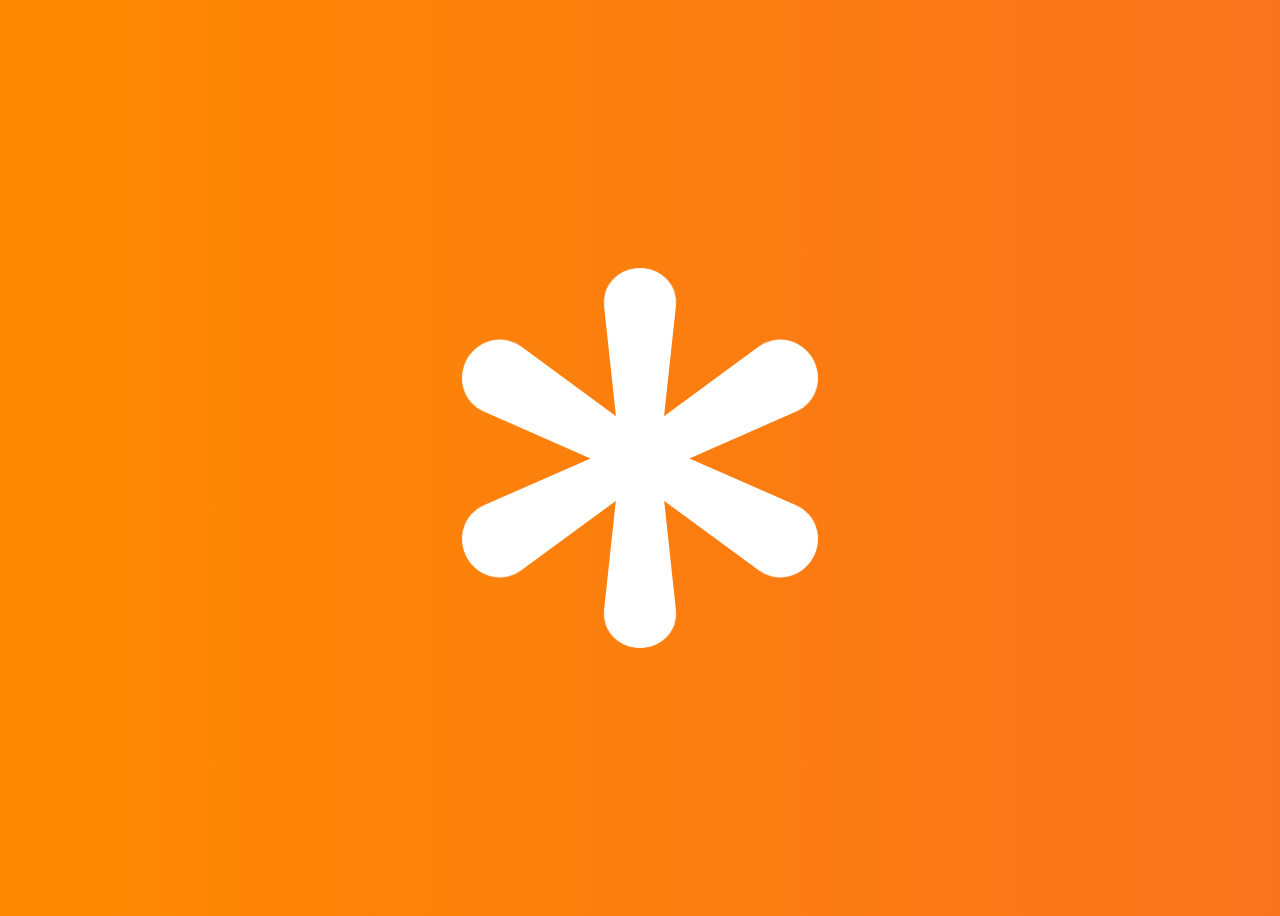
<file: animated-logo/index.html>
<!DOCTYPE html>
<html lang="en">
<head>
    <meta charset="UTF-8">
    <meta name="viewport" content="width=device-width, initial-scale=1.0">
    <title>Logo animado</title>
    <link rel="stylesheet" href="./styles.css">
</head>
<body>
    <a class="css-tricks" href="https://twitter.com/bourhaouta" target="_blank">
        <div></div>
        <div></div>
        <div></div>
        <div></div>
        <div></div>
        <div></div>
      </a>
</body>
</html>
</file>
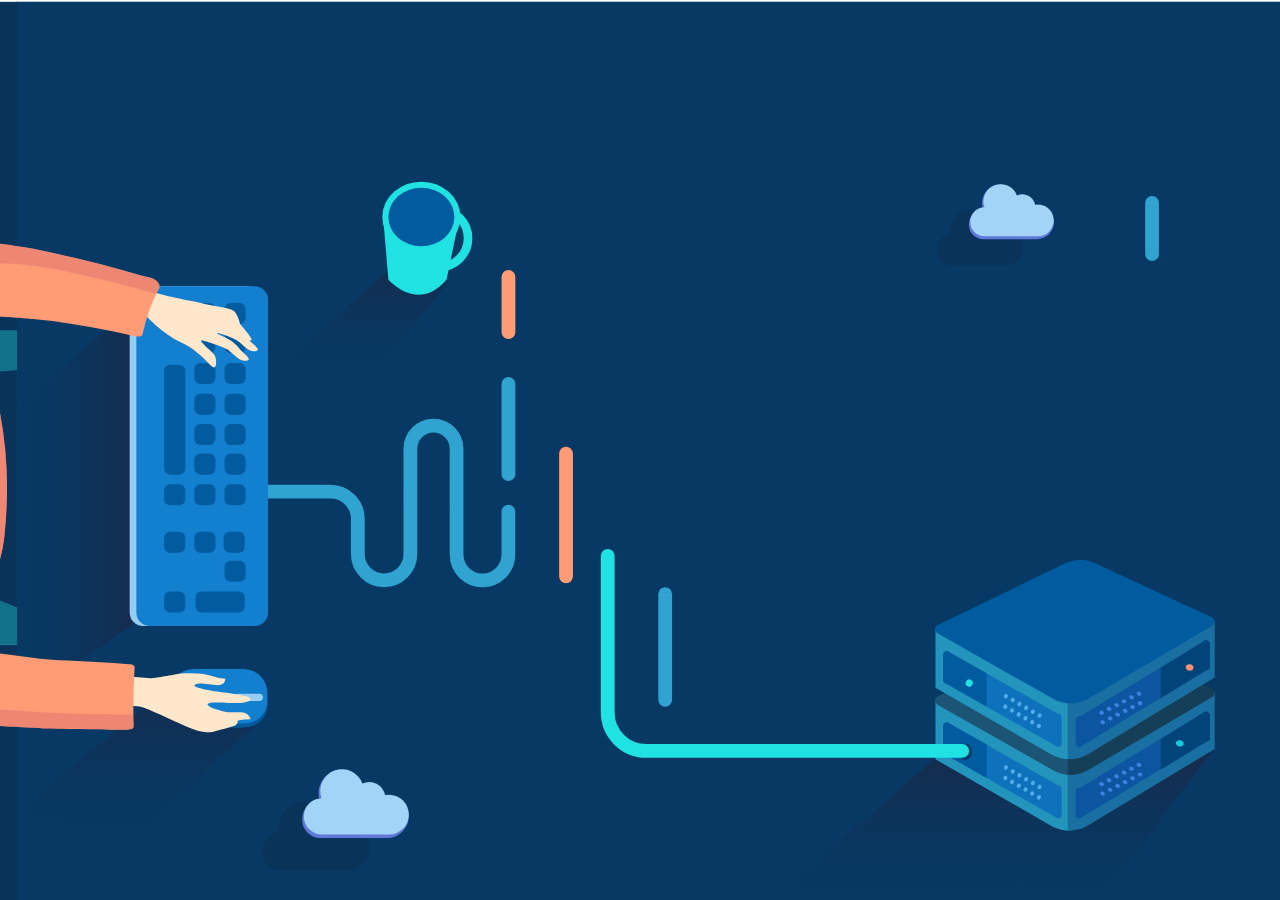
<file: animated-svg-background/index.html>
<!DOCTYPE html>
<html lang="en">
<head>
    <meta charset="UTF-8">
    <meta name="viewport" content="width=device-width, initial-scale=1.0">
    <title>Título</title>
    <link rel="stylesheet" href="./styles.css">
</head>
<body>
    <div class="container">
        
    </div>
</body>
</html>
</file>
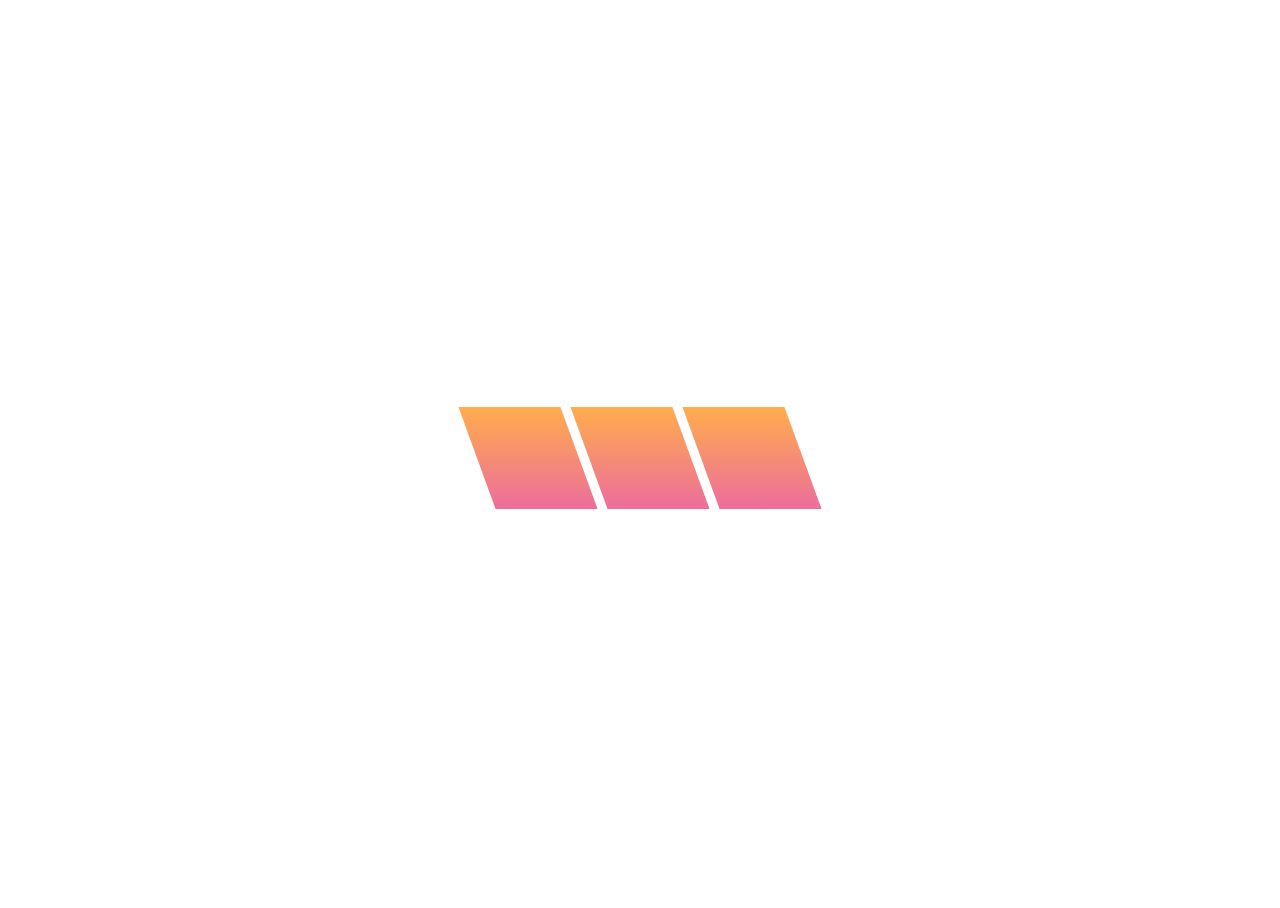
<file: animation-keyframe-skew/index.html>
<!DOCTYPE html>
<html lang="en">
<head>
    <meta charset="UTF-8">
    <meta name="viewport" content="width=device-width, initial-scale=1.0">
    <title>Título</title>
    <link rel="stylesheet" href="./styles.css">
</head>
<body>
    <div class="element">
    </div>
    <div class="element">
    </div>
    <div class="element">
    </div>
</body>
</html>
</file>
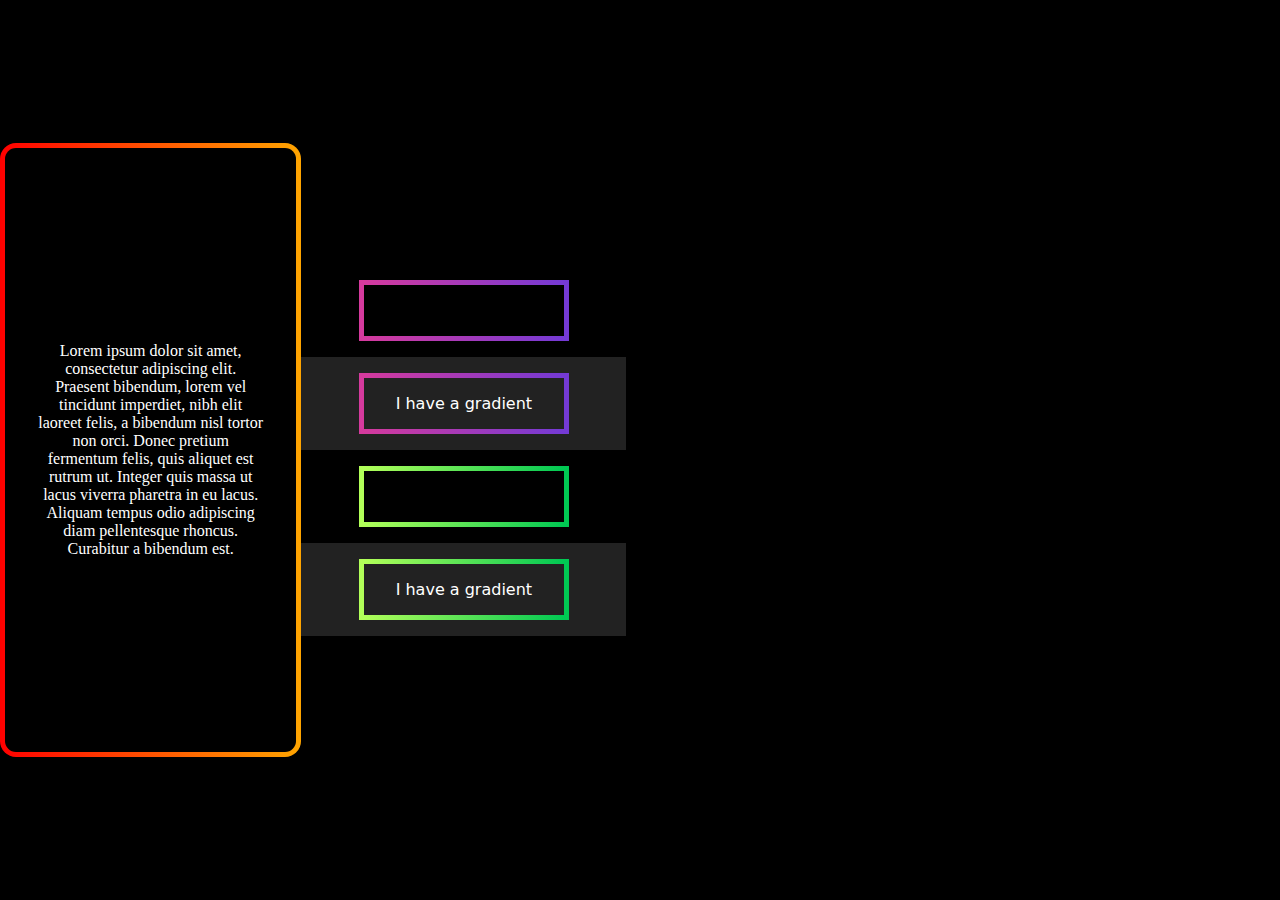
<file: border-gradient/index.html>
<!DOCTYPE html>
<html lang="en">
<head>
    <meta charset="UTF-8">
    <meta name="viewport" content="width=device-width, initial-scale=1.0">
    <title>Border Gradient</title>
    <link rel="stylesheet" href="./styles.css">
</head>
<body>
    <div class="gradient-box">
        <p>Lorem ipsum dolor sit amet, consectetur adipiscing elit. Praesent bibendum, lorem vel tincidunt imperdiet, nibh elit laoreet felis, a bibendum nisl tortor non orci. Donec pretium fermentum felis, quis aliquet est rutrum ut. Integer quis massa ut lacus viverra pharetra in eu lacus. Aliquam tempus odio adipiscing diam pellentesque rhoncus. Curabitur a bibendum est. </p>
    </div>

    <div>
  
        <div class="on-light">
          <button class="border-gradient border-gradient-purple">
            I have a gradient
          </button>
        </div>
        
        <div class="on-dark">
          <button class="border-gradient border-gradient-purple">
            I have a gradient
          </button>
        </div>
        
        <div class="on-light">
          <button class="border-gradient border-gradient-green">
            I have a gradient
          </button>
        </div>
        
        <div class="on-dark">
          <button class="border-gradient border-gradient-green">
            I have a gradient
          </button>
        </div>
        
      </div>
</body>
</html>
</file>
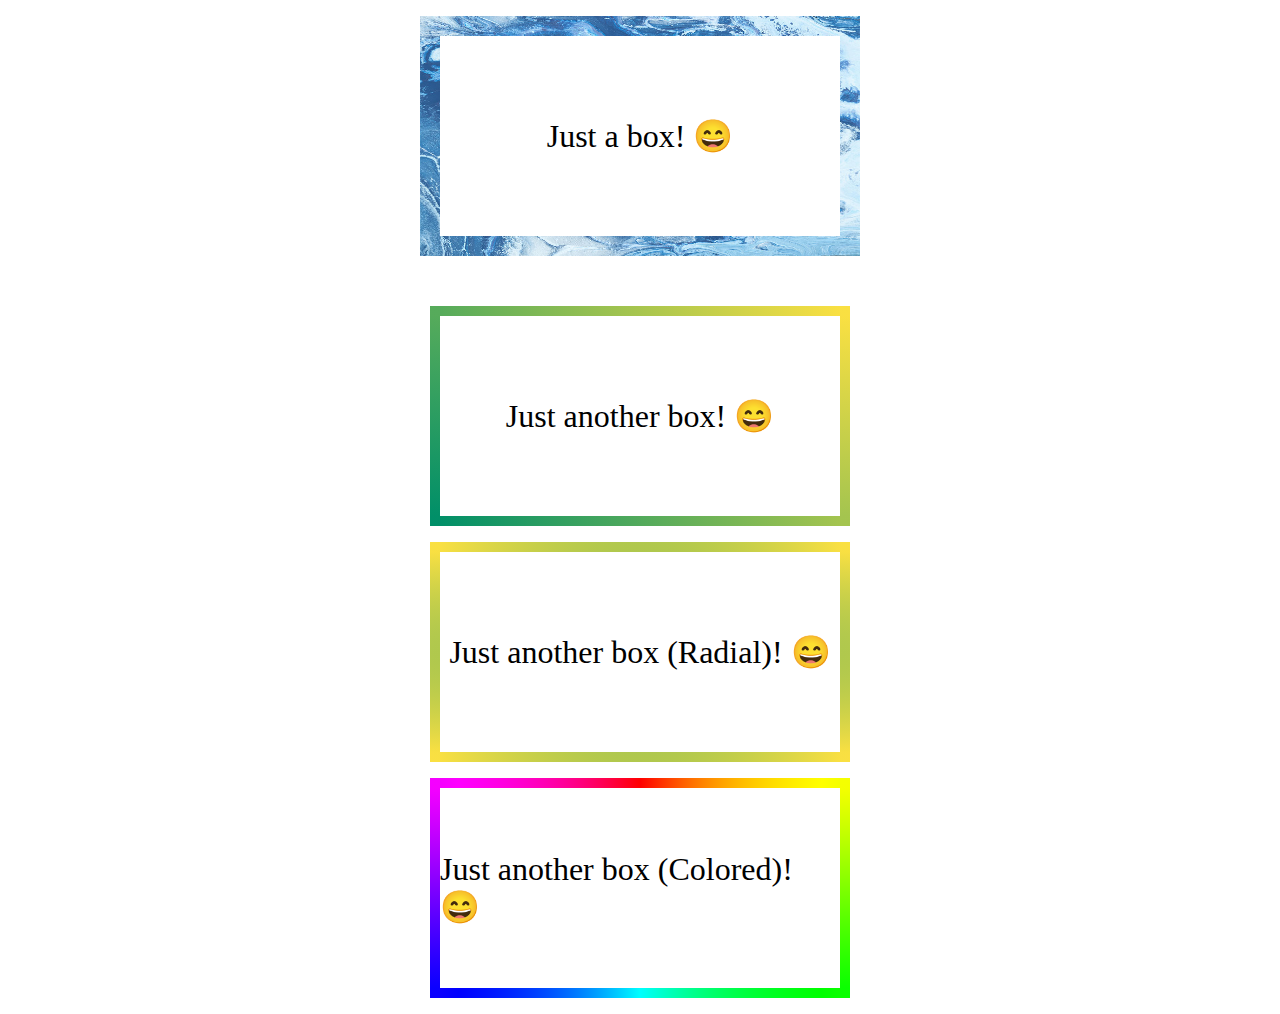
<file: border-image/index.html>
<!DOCTYPE html>
<html lang="en">
<head>
    <meta charset="UTF-8">
    <meta name="viewport" content="width=device-width, initial-scale=1.0">
    <title>Border Image</title>
    <link rel="stylesheet" href="./styles.css">
</head>
<body>
    <div class="box box-1">Just a box! 😄</div><br>
    <div class="box box-2">Just another box! 😄</div>
    <div class="box box-3">Just another box (Radial)! 😄</div>
    <div class="box box-4">Just another box (Colored)! 😄</div>
</body>
</html>
</file>
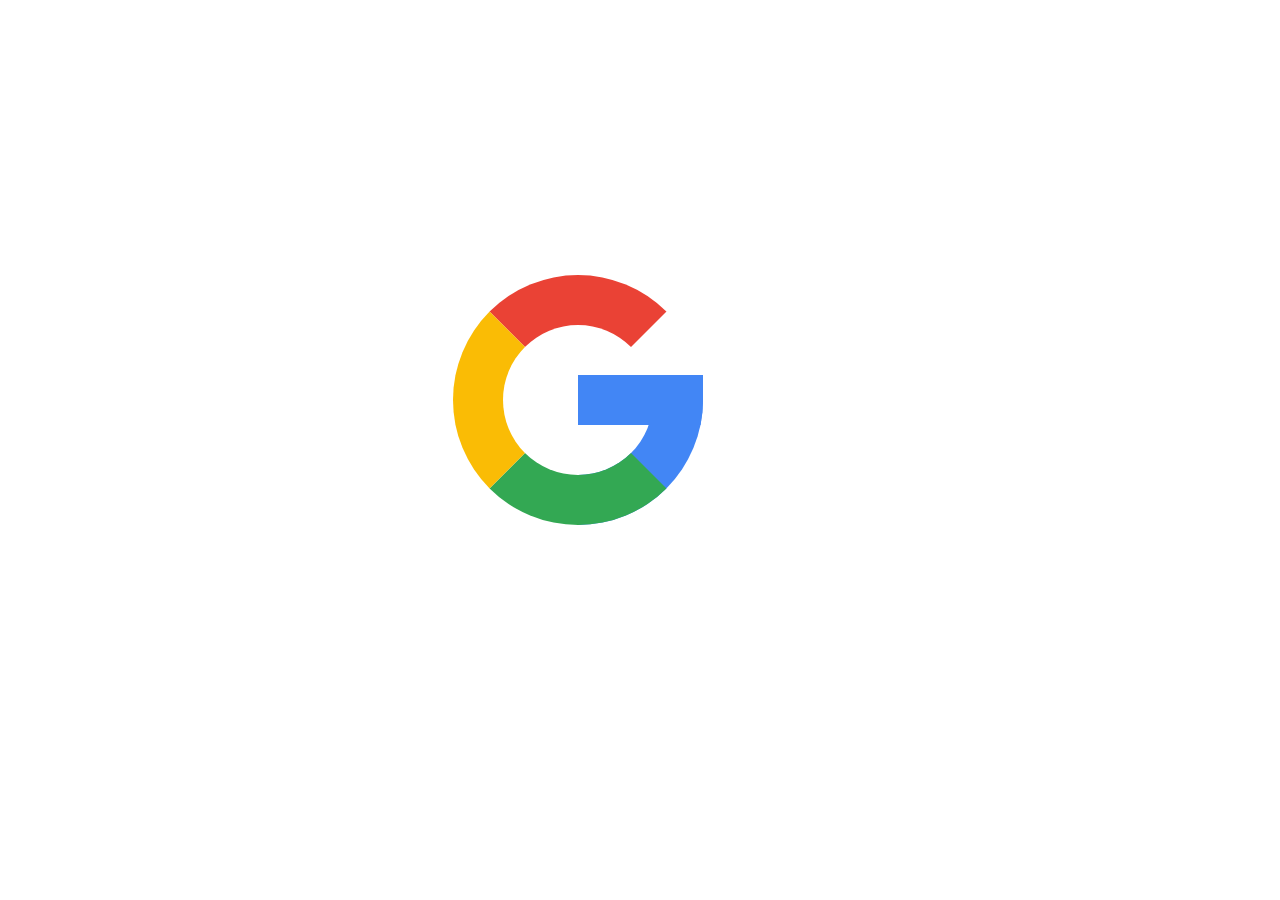
<file: google-logo/index.html>
<!DOCTYPE html>
<html lang="en">
<head>
    <meta charset="UTF-8">
    <meta name="viewport" content="width=device-width, initial-scale=1.0">
    <title>Logo do Google</title>
    <link rel="stylesheet" href="./styles.css">
</head>
<body>
    <div class="google"></div>
</body>
</html>
</file>
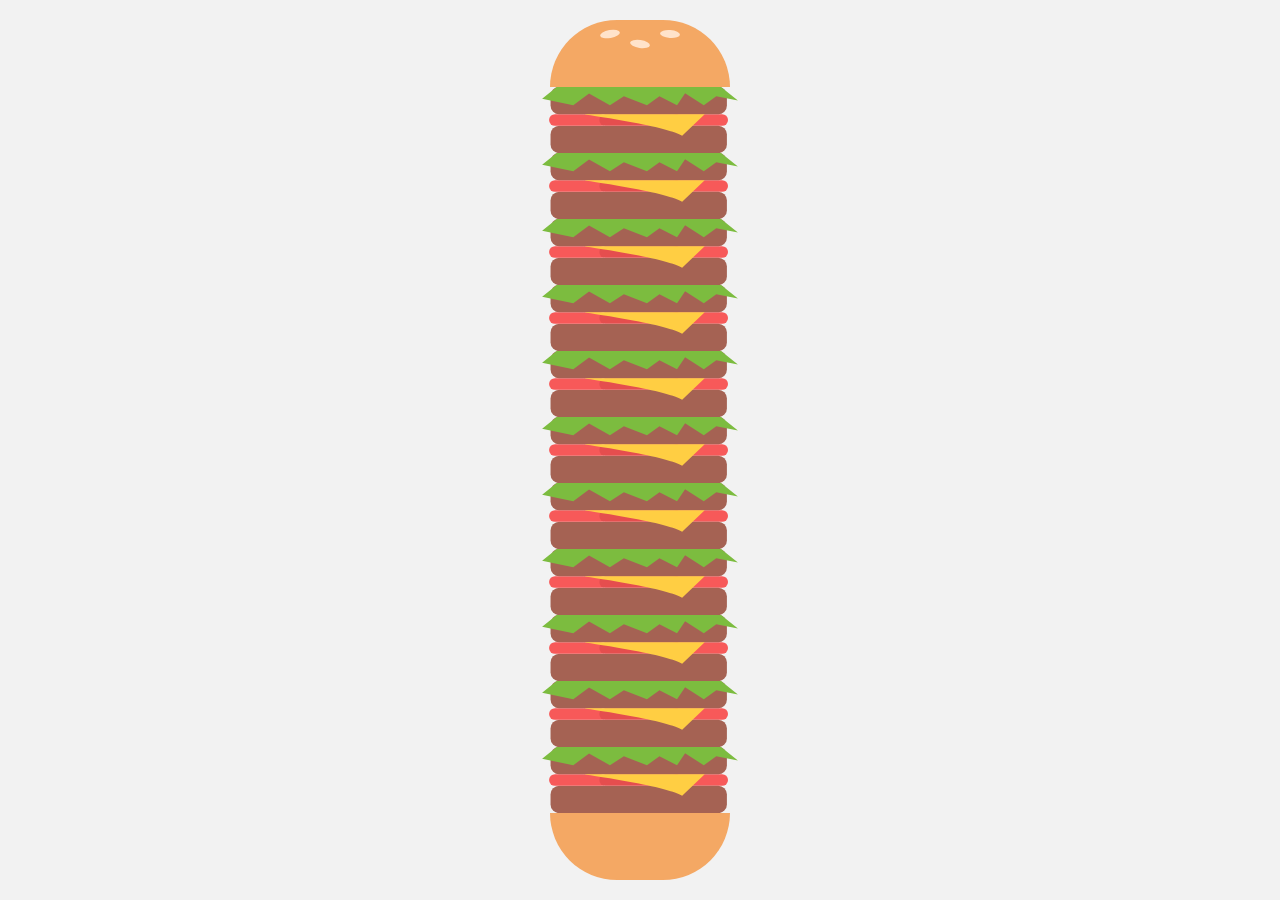
<file: infinite-burger/index.html>
<!DOCTYPE html>
<html lang="en">
<head>
    <meta charset="UTF-8">
    <meta name="viewport" content="width=device-width, initial-scale=1.0">
    <title>Infinite Burger</title>
    <link rel="stylesheet" href="./styles.css">
</head>
<body>
    <div class="burger">
        <div class="bun top">
            <div class="sesame-seed one"></div>
            <div class="sesame-seed two"></div>
            <div class="sesame-seed three"></div>
        </div>
        <div class="cosmic-fill">
        </div>
        <div class="bun bottom"></div>
    </div>
</body>
</html>
</file>
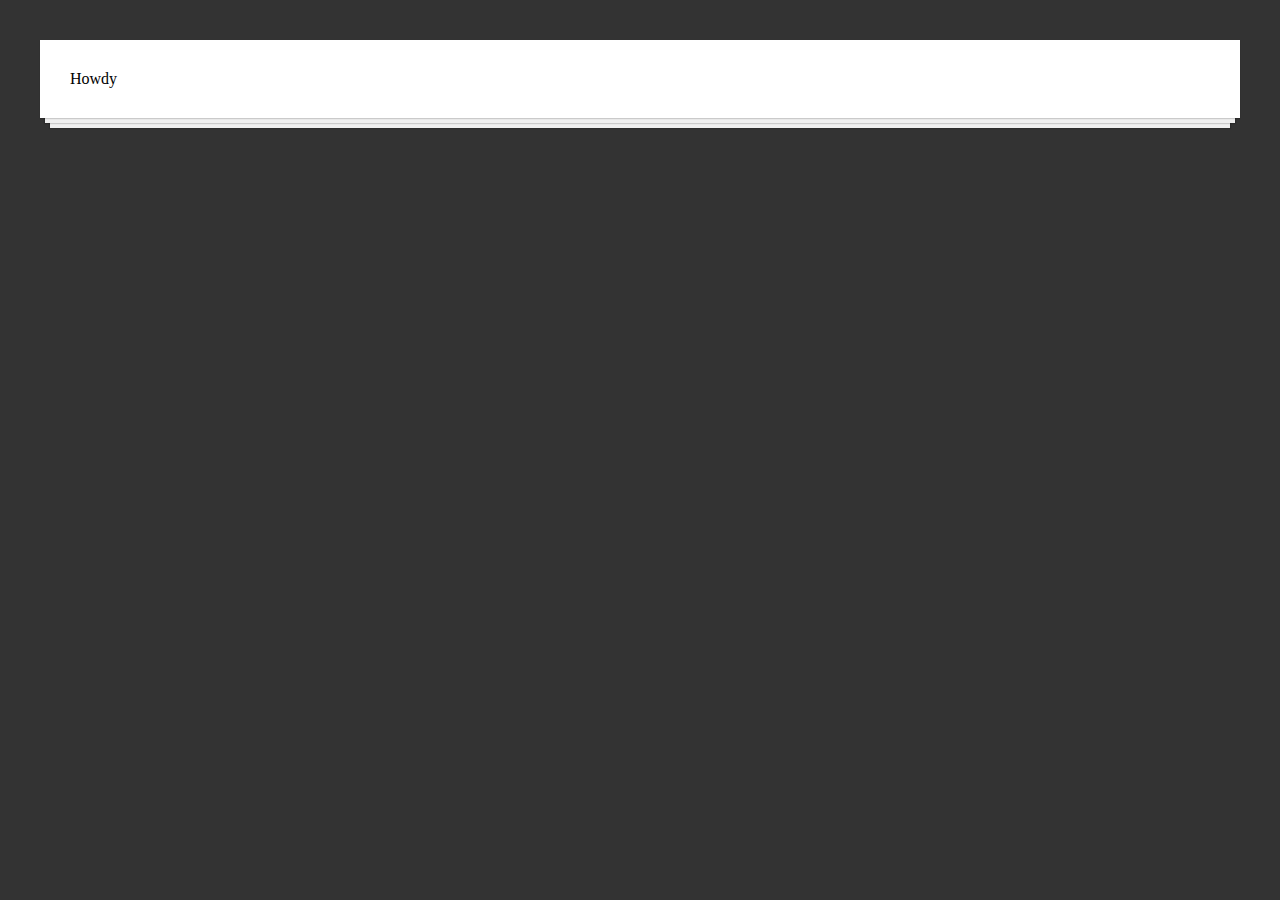
<file: multiple-shadows/index.html>
<!DOCTYPE html>
<html lang="en">
<head>
    <meta charset="UTF-8">
    <meta name="viewport" content="width=device-width, initial-scale=1.0">
    <title>Título</title>
    <link rel="stylesheet" href="./styles.css">
</head>
<body>
    <div class="paper">
        Howdy
    </div>
</body>
</html>
</file>
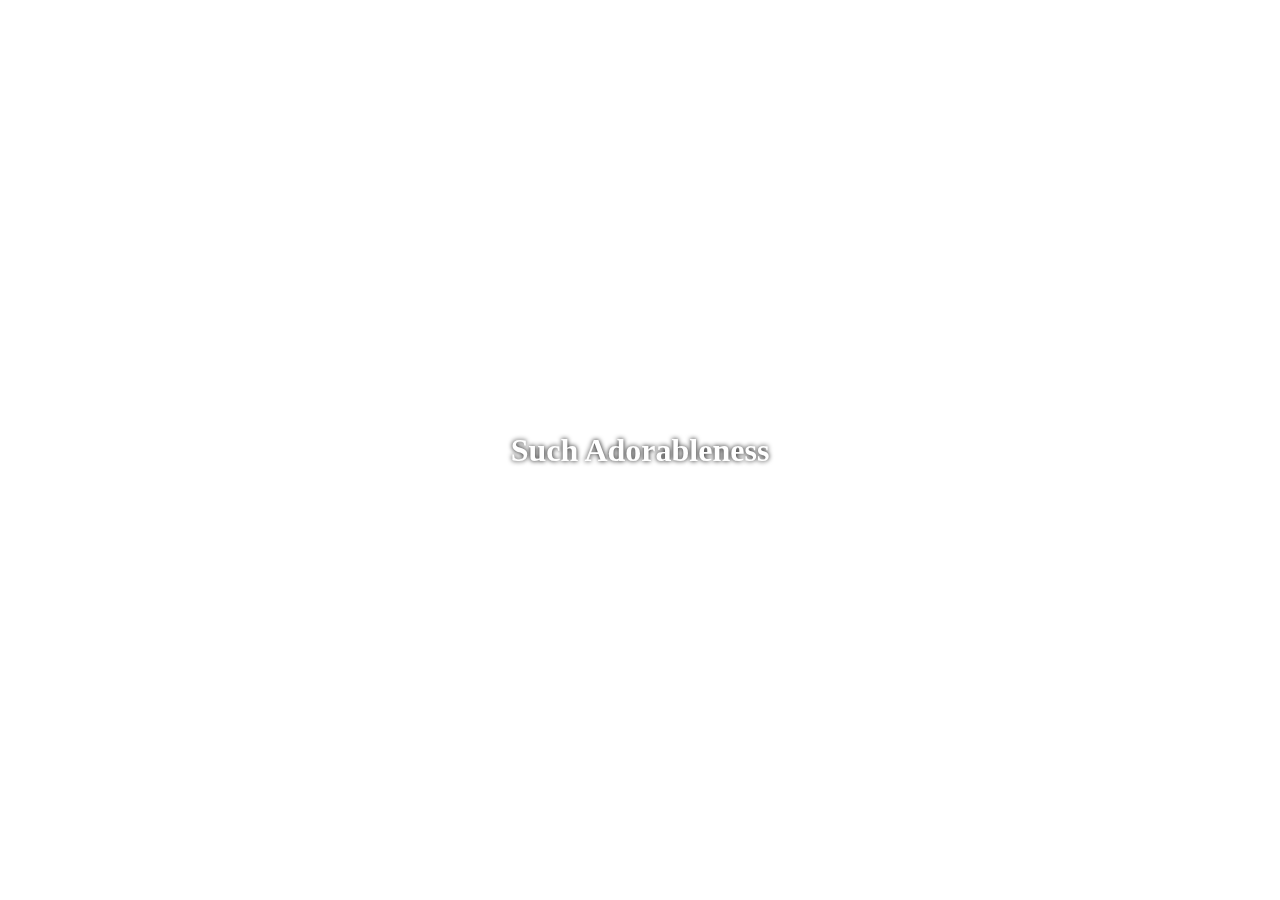
<file: parallax-effect-3/index.html>
<!DOCTYPE html>
<html lang="en">
<head>
    <meta charset="UTF-8">
    <meta name="viewport" content="width=device-width, initial-scale=1.0">
    <title>Título</title>
    <link rel="stylesheet" href="./styles.css">
</head>
<body>
    <main class="wrapper">
        <section class="section parallax bg1">
            <h1>Such Adorableness</hi>
        </section>
        <section class="section static">
            <h1>Boring</h1>
        </section>
        <section class="section parallax bg2">
            <h1>SO FWUFFY AWWW</hi>
        </section>
    </main>

</body>
</html>
</file>
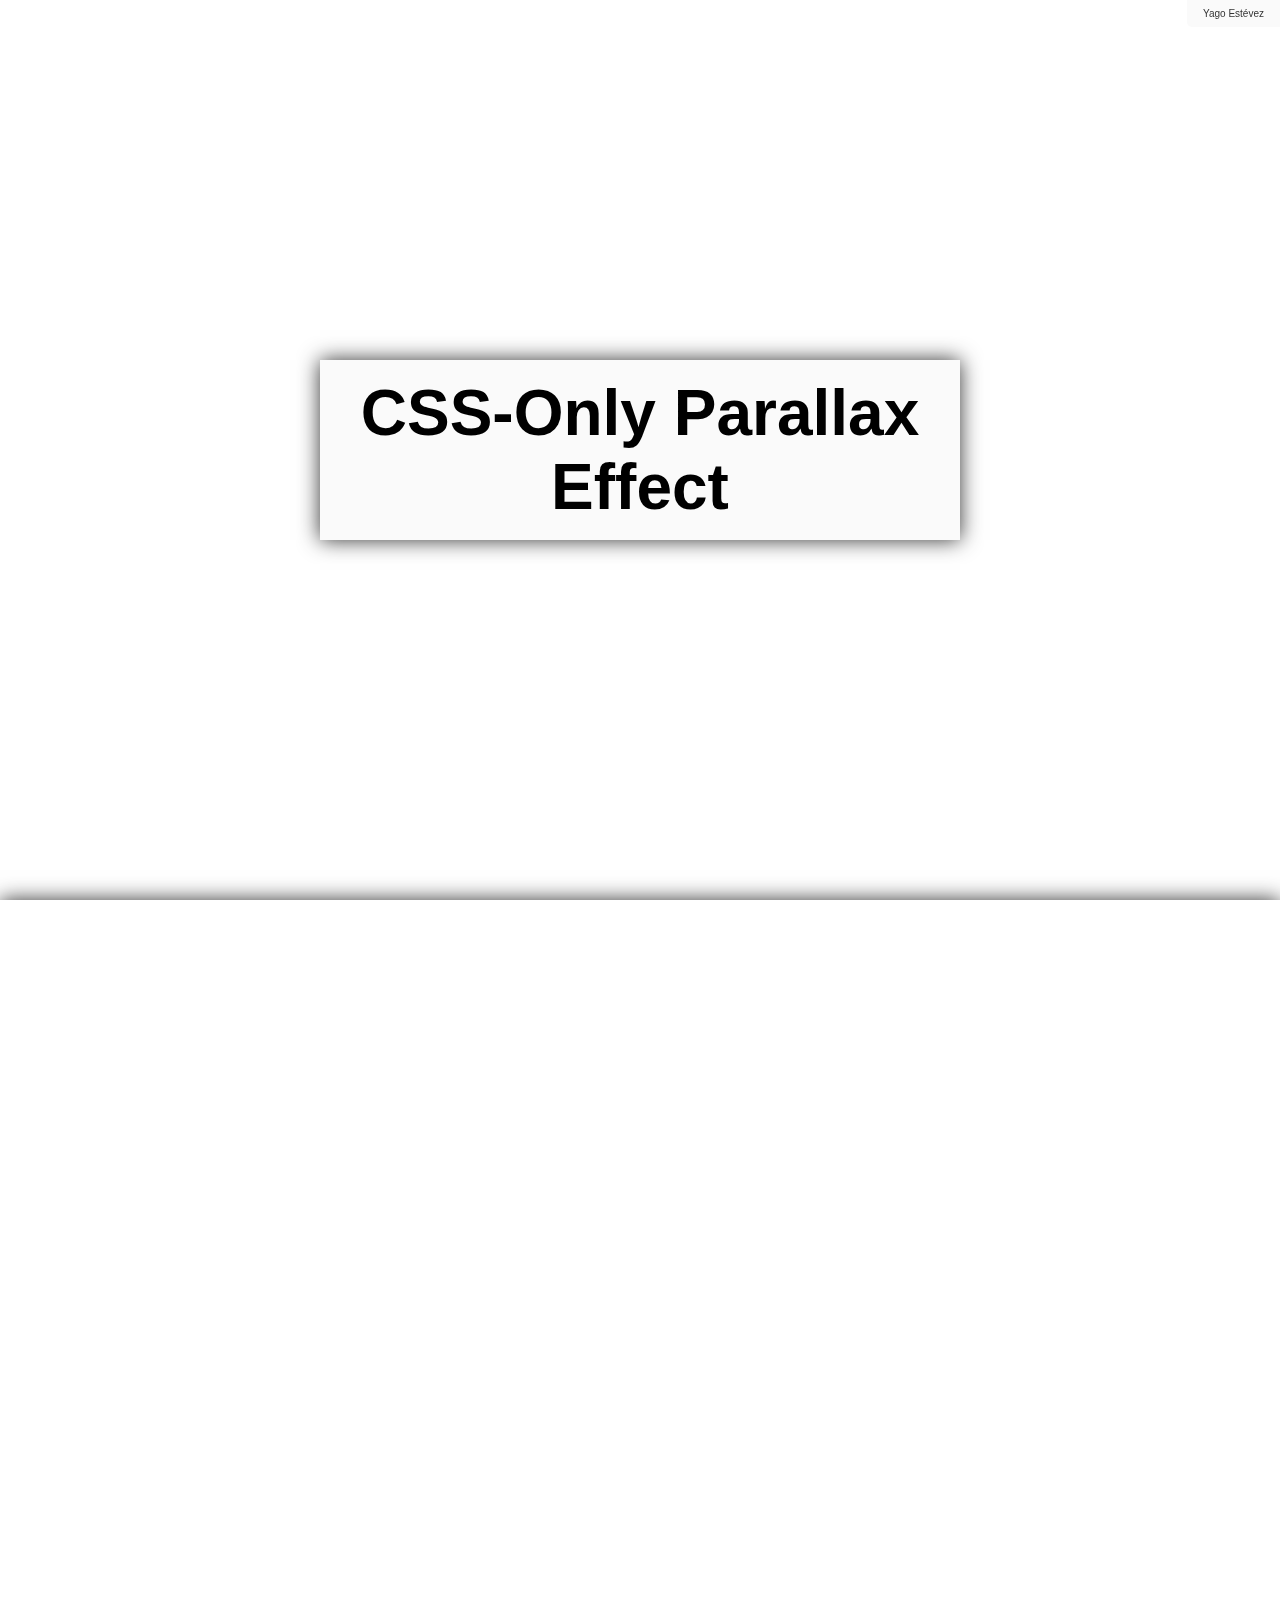
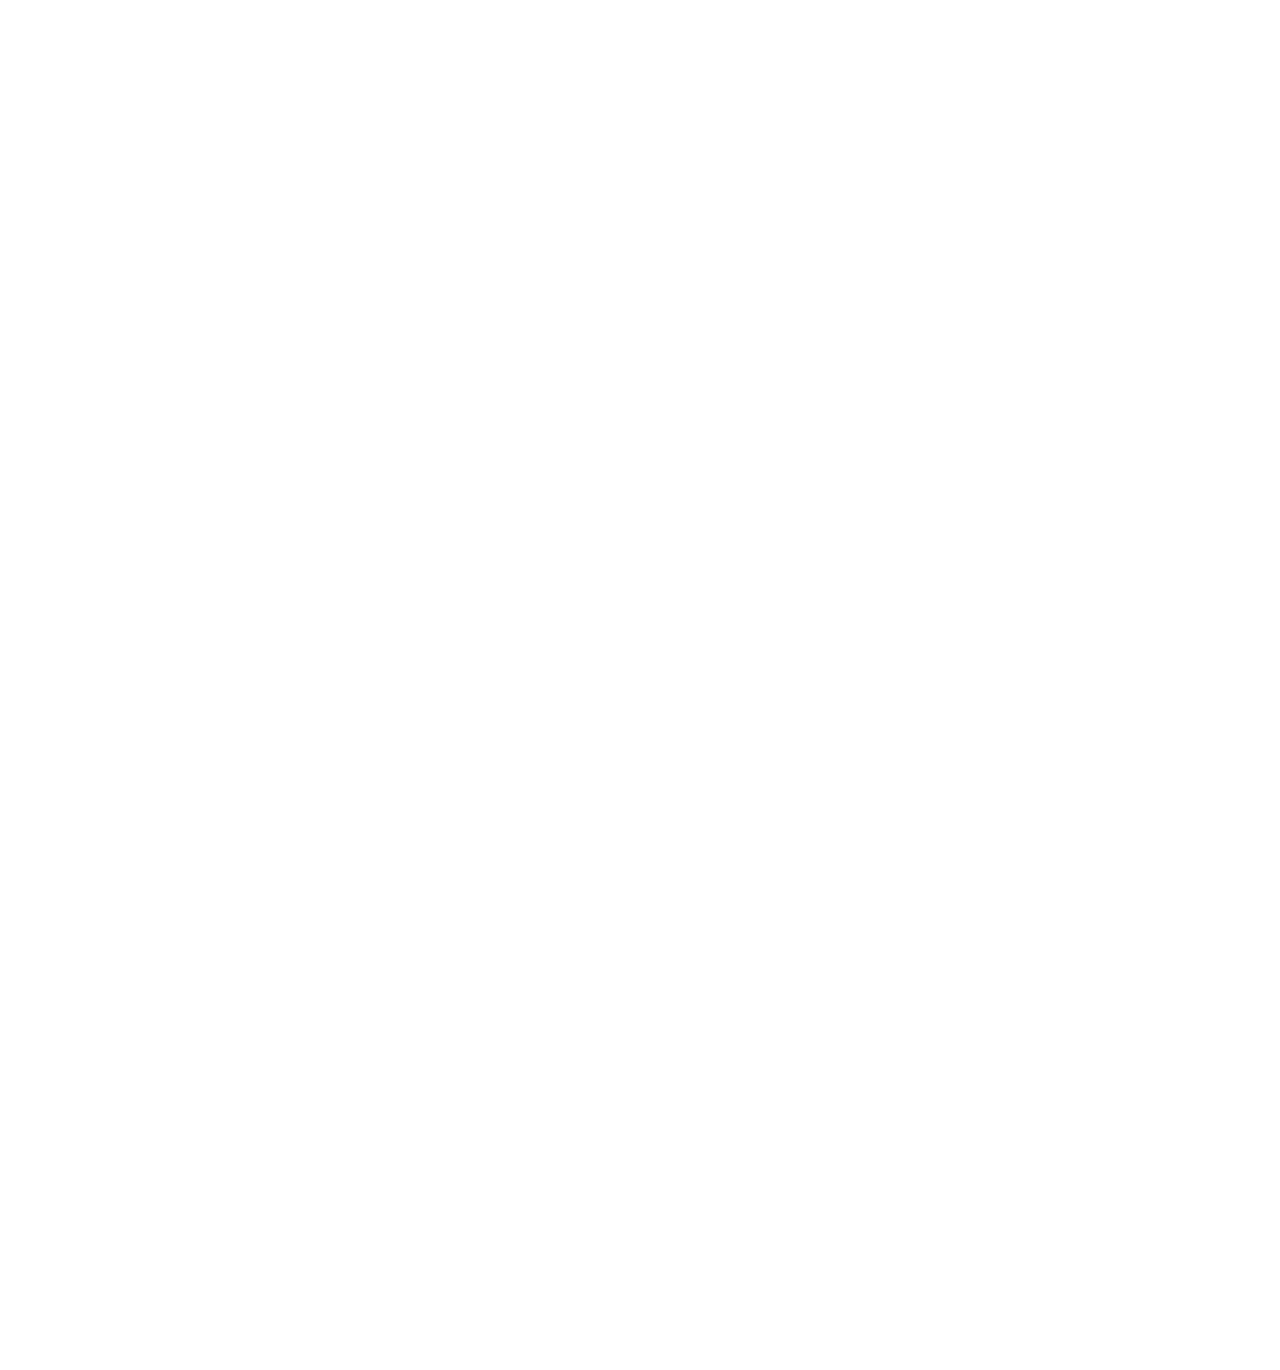
<file: parallax-effect/index.html>
<!DOCTYPE html>
<html lang="en">
<head>
    <meta charset="UTF-8">
    <meta name="viewport" content="width=device-width, initial-scale=1.0">
    <title>Parallax</title>
    <link rel="stylesheet" href="./styles.css">
</head>
<body>
    <header>
        <h1>CSS-Only Parallax Effect</h1>
    </header>
    <section class="section1">
        <h1>Section w/o parallax effect</h1>
    </section>
    <section class="section2">
        <h1>Section w/ parallax effect</h1>
    </section>
    <div class="author"><a href="https://twitter.com/yagoestevez" target="_blank" rel="noopener noreferrer"
            title="Link to author's Twitter Profile">Yago Estévez</a></div>
</body>
</html>
</file>
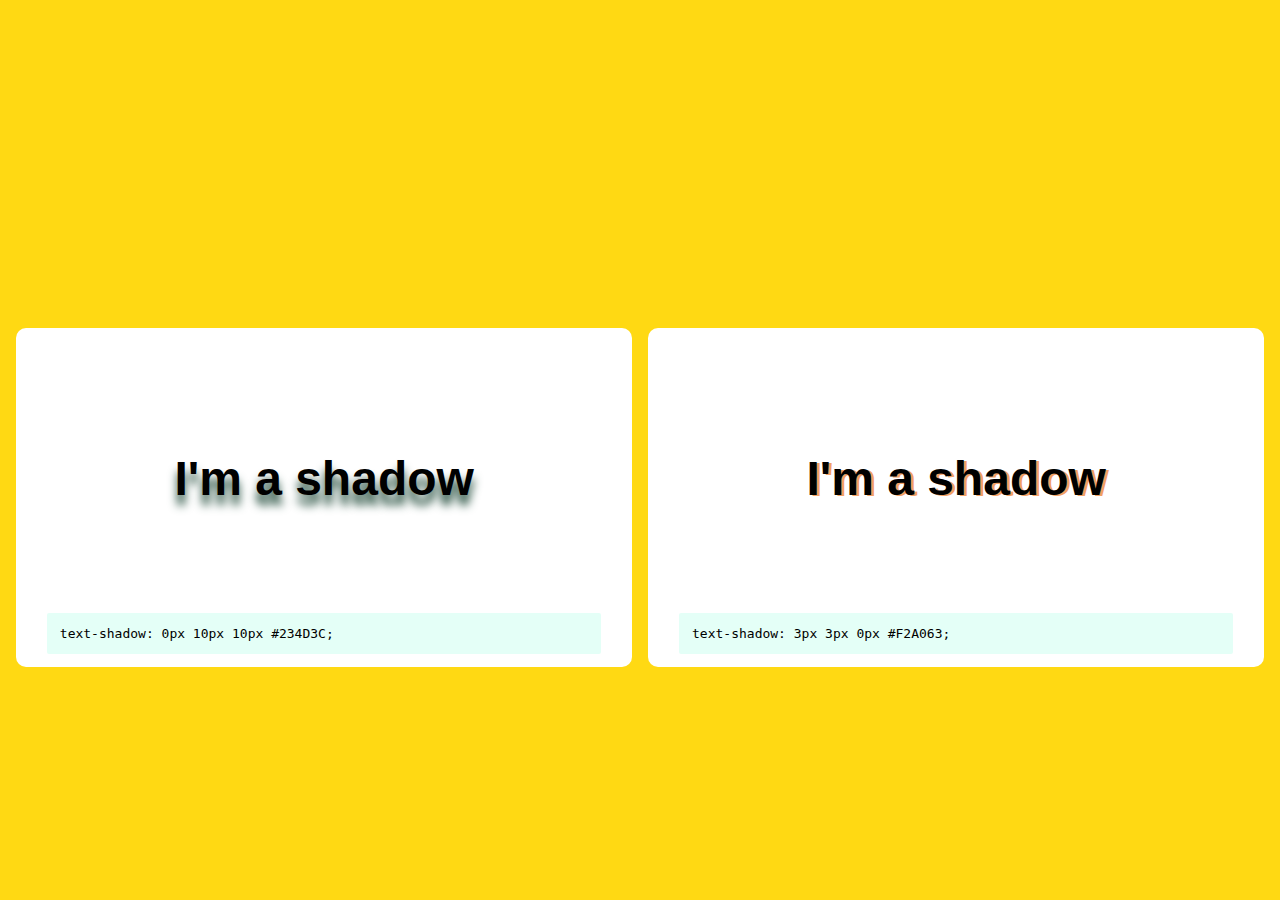
<file: text-shadow/index.html>
<!DOCTYPE html>
<html lang="en">
<head>
    <meta charset="UTF-8">
    <meta name="viewport" content="width=device-width, initial-scale=1.0">
    <title>Text Shadow</title>
    <link rel="stylesheet" href="./styles.css">
</head>
<body>
    <div class="container">
        <div class="example">
          <p class="shadow shadow-1">I'm a shadow</p>
          <pre>text-shadow: 0px 10px 10px #234D3C;</pre>
        </div>
      
        <div class="example">
          <p class="shadow shadow-2">I'm a shadow</p>
          <pre>text-shadow: 3px 3px 0px #F2A063;</pre>
        </div>
      </div>
</body>
</html>
</file>
<file: animated-logo/styles.css>
body {
	overflow: hidden;
	background-image: linear-gradient(90deg, #ff8a00, #e52e71);
	background-size: 400% 400%;
	animation: background 2.5s cubic-bezier(0.5, 0, 0.5, 1) infinite;
}

body,
.css-tricks {
	display: flex;
	align-items: center;
	justify-content: center;
	min-height: 100vh;
}

.css-tricks {
	transition: 0.35s transform ease;
	animation: spin 2.5s cubic-bezier(0.5, 0, 0.5, 1) infinite;
}

.css-tricks div,
.css-tricks::before {
	transition: 0.25s opacity ease;
}

.css-tricks:hover div,
.css-tricks:hover::before {
	opacity: 0.8;
}

.css-tricks::before {
	content: '';
	background-color: #fff;
	border-radius: 50%;
	width: 90px;
	height: 90px;
}

.css-tricks div {
	position: absolute;
	perspective: 500px;
}

.css-tricks div::before {
	content: '';
	display: block;
	transform: rotateX(-70deg);
	transform-origin: top center;
	width: 80px;
	height: 380px;
	background-color: #fff;
	border-radius: 40px 40px 0 0/60px 60px 0 0;
	animation: shrink 2.5s cubic-bezier(0.5, 0, 0.5, 1) infinite;
}

.css-tricks div:not(:nth-child(3n + 1))::before {
	zoom: 1.05;
}

div:nth-child(2) {
	transform: rotate(60deg);
}

div:nth-child(3) {
	transform: rotate(120deg);
}

div:nth-child(4) {
	transform: rotate(180deg);
}

div:nth-child(5) {
	transform: rotate(240deg);
}

div:nth-child(6) {
	transform: rotate(300deg);
}

@-moz-keyframes background {
	0% {
		background-position: 0% 50%;
	}

	50% {
		background-position: 100% 50%;
	}

	100% {
		background-position: 0% 50%;
	}
}

@-webkit-keyframes background {
	0% {
		background-position: 0% 50%;
	}

	50% {
		background-position: 100% 50%;
	}

	100% {
		background-position: 0% 50%;
	}
}

@-o-keyframes background {
	0% {
		background-position: 0% 50%;
	}

	50% {
		background-position: 100% 50%;
	}

	100% {
		background-position: 0% 50%;
	}
}

@keyframes background {
	0% {
		background-position: 0% 50%;
	}

	50% {
		background-position: 100% 50%;
	}

	100% {
		background-position: 0% 50%;
	}
}

@-moz-keyframes spin {
	0% {
		transform: rotate(0) scale(1);
	}

	50% {
		transform: rotate(360deg) scale(0.4);
	}

	100% {
		transform: rotate(720deg) scale(1);
	}
}

@-webkit-keyframes spin {
	0% {
		transform: rotate(0) scale(1);
	}

	50% {
		transform: rotate(360deg) scale(0.4);
	}

	100% {
		transform: rotate(720deg) scale(1);
	}
}

@-o-keyframes spin {
	0% {
		transform: rotate(0) scale(1);
	}

	50% {
		transform: rotate(360deg) scale(0.4);
	}

	100% {
		transform: rotate(720deg) scale(1);
	}
}

@keyframes spin {
	0% {
		transform: rotate(0) scale(1);
	}

	50% {
		transform: rotate(360deg) scale(0.4);
	}

	100% {
		transform: rotate(720deg) scale(1);
	}
}

@-moz-keyframes shrink {
	100%, 0% {
		height: 380px;
		width: 80px;
	}

	40% {
		height: 0;
	}
}

@-webkit-keyframes shrink {
	100%, 0% {
		height: 380px;
		width: 80px;
	}

	40% {
		height: 0;
	}
}

@-o-keyframes shrink {
	100%, 0% {
		height: 380px;
		width: 80px;
	}

	40% {
		height: 0;
	}
}

@keyframes shrink {
	100%, 0% {
		height: 380px;
		width: 80px;
	}

	40% {
		height: 0;
	}
}
</file>
<file: animation-keyframe-skew/styles.css>
.element {
    display: inline-block;
    background: linear-gradient(180deg,#ff8a00,#e52e71);
    height: 100px;
    width: 100px;
    font-size: 1px;
    padding: 1px;
    color: white;
    margin-right: 5px;
    margin-left: 5px;
    animation: skew 3s infinite;
    transform: skew(20deg);
    animation-direction: alternate;
    opacity: .7;
  }
  
  @keyframes skew {
    0% {
      transform: skew(20deg, 20deg);
    }
    100% {
      transform: skew(-20deg, -20deg);
    }
  }
  
  
  body, html {
    height: 100%;
  }
  
  
  body {
    display: flex;
    align-items: center;
    justify-content: center;
  }
</file>
<file: border-gradient/styles.css>
.gradient-box {  
    display: flex;
    align-items: center;
    width: 90%;
    margin: auto;
    max-width: 22em;
  
    position: relative;
    padding: 30% 2em;
    box-sizing: border-box;
  
    color: #FFF;
    background: #000;
    background-clip: padding-box; /* !importanté */
    border: solid 5px transparent; /* !importanté */
    border-radius: 1em;
  }

  .gradient-box::before {
    content: '';
    position: absolute;
    top: 0; right: 0; bottom: 0; left: 0;
    z-index: -1;
    margin: -5px; /* !importanté */
    border-radius: inherit; /* !importanté */
    background: linear-gradient(to right, red, orange);
  }

  html { height: 100%; background: #000; display: flex; }
  body { margin: auto; }

  button {
    background: none;
    text-decoration: inherit;
    font-family: system-ui;
    font-size: 1rem;
    padding: 1rem 2rem;
  }
  
  .border-gradient {
    border: 10px solid;
    border-image-slice: 1;
    border-width: 5px;
  }
  .border-gradient-purple {
    border-image-source: linear-gradient(to left, #743ad5, #d53a9d);
  }
  .border-gradient-green {
    border-image-source: linear-gradient(to left, #00C853, #B2FF59);
  }
  
  body {
    height: 100vh;
    margin: 0;
    display: flex;
    justify-content: center;
    align-items: center;
  }

  body > div {
    width: 100%;
    text-align: center;
  }

  body > div > div {
    width: 100%;
    padding: 1rem;
  }
  
  .on-dark {
    background: #222;
  }

  .on-dark button {
    color: white;
  }
</file>
<file: border-image/styles.css>
.box {
    width: 400px;
    height: 200px;
    max-width: 100%;
    background: var(--bg2);
    margin: 1rem auto;
    display: flex;
    align-items: center;
    justify-content: center;
    font-size: 2rem;
  }
  
  .box-1 {
    border: 20px solid;
    border-image-source: url(./bg.jpg);
    border-image-slice: 60 30;
  }

  .box-2 {
    border: 10px solid;
    border-image-source: linear-gradient(45deg, rgb(0,143,104), rgb(250,224,66));
    border-image-slice: 1;
  }

  .box-3 {
    border: 10px solid;
    border-image: radial-gradient(rgb(0,143,104), rgb(250,224,66)) 1;
  }

  .box-4 {
    border: 10px solid;
    border-image: conic-gradient(red, yellow, lime, aqua, blue, magenta, red) 1;
  }
</file>
<file: google-logo/styles.css>
*, *::after, *::before{
    padding: 0;
    margin: 0;
    box-sizing: border-box;
}

:root{
    --blue: #4286f5;
    --red: #ea4235;
    --yellow: #fabc05;
    --green:#33a853;;
}

body{
    display: flex;
    flex-wrap: wrap;
    align-items: center;
    justify-content: center;
    height: 100vh;
}

.google{
    width: 125px;
    height: 150px;
    position: relative;
    border-top: 50px solid var(--blue);
    border-right: 50px solid var(--blue);
    border-bottom: 50px solid var(--blue);
    border-radius: 0 0 250px 0;
}
.google::before{
    display: block;
    content: '';
    width: 250px;
    height: 250px;
    border-top: 50px solid var(--red);
    border-left: 50px solid var(--yellow);
    border-bottom: 50px solid var(--green);
    border-right: 50px solid transparent;
    border-radius: 200px;
    position: absolute;
    right: -50px;
    top: -150px;
}
</file>
<file: infinite-burger/styles.css>
body {
    height: calc(100vh - 40px);
    margin: 20px;
    background: #f2f2f2;
  }
  
  .sesame-seed {
    position: absolute;
    background: #ffe3ca;
    height: 8px;
    width: 20px;
    border-radius: 100%;    
  }
  .sesame-seed.one {
    transform: rotate(-10deg);
    top: 10px;
    left: 30%;
  }
  .sesame-seed.two {
    transform: rotate(8deg);
    left: 45%;
    top: 20px;
  }
  .sesame-seed.three {
    transform: rotate(4deg);
    left: 60%;
    top: 10px;
  }


.burger {
    position: relative;
    margin: auto;
    height: 100%;
    display: flex;
    flex-direction: column;
    justify-content: space-between;
    align-items: center;
    width: 200px;
  }
    .burger .bun {
        height: 80px;
        width: 180px;
        border-radius: 100px 100px 0 0;
        background: #f4a864;
    }
        .burger .bun.bottom {
            border-radius: 0 0 100px 100px;
        }
    
    .burger .cosmic-fill {
        height: 100%;
        width: 100%;
        overflow: hidden;
        background: url('./bg-burger.svg');
        background-repeat: round;
    }
</file>
<file: multiple-shadows/styles.css>
.paper {
    background: #fff;
    box-shadow:
      /* The top layer shadow */
      0 1px 1px rgba(0,0,0,0.15),
      /* The second layer */
      0 10px 0 -5px #eee,
      /* The second layer shadow */
      0 10px 1px -4px rgba(0,0,0,0.15),
       /* The third layer */
      0 20px 0 -10px #eee,
      /* The third layer shadow */
      0 20px 1px -9px rgba(0,0,0,0.15);
      /* Padding for demo purposes */
      padding: 30px;
  }
  
  body {
    background-color: #333;
    padding: 2em;
  }
</file>
<file: parallax-effect/styles.css>
/*************************************************************
  HEADER
**************************************************************/
header {
    position: relative;
    min-height: 100vh;
    width: 100%;
    transform-style: inherit;
    z-index: -1;
}

header::before {
    content: '';
    position: absolute;
    top: 0;
    left: 0;
    right: 0;
    bottom: 0;
    display: block;
    background: url(https://picsum.photos/g/1921/1081?random) top center;
    background-size: cover;
    transform: translateZ(-1px) scale(2.1);
    min-height: 100%;
    z-index: -2;
}


/*************************************************************
  SECTIONS
**************************************************************/
section {
    position: relative;
    min-height: 100vh;
    width: 100%;
    position: relative;
    transform-style: inherit;
}

.section1 {
    background: #fafafa;
    box-shadow: 0 0 20px #333;
    z-index: 1;
}

.section2::before {
    content: '';
    position: absolute;
    top: 0;
    left: 0;
    right: 0;
    bottom: 0;
    display: block;
    background: url(https://picsum.photos/g/1920/1080?random) top center;
    background-size: cover;
    transform: translateZ(-.5px) scale(1.6);
    z-index: -1;
}

/*************************************************************
  HEADINGS
**************************************************************/
h1 {
    font-size: 4rem;
    text-align: center;
    position: absolute;
    padding: 1rem;
    background: #fafafa;
    box-shadow: 0 0 20px #333;
    top: 50%;
    left: 50%;
    transform: translateZ(-1px) scale(2) translate(-25%, -25%);
}

.section1 h1 {
    z-index: 3;
    transform: translate(-50%, -50%);
    box-shadow: none;
}

.section2 h1 {
    transform: translateZ(-.3px) scale(1.3) translate(-39%, -39%);
    z-index: 3;
}

/*************************************************************
  BASIC STYLES
**************************************************************/
*,
*::before,
*::after,
:root {
    margin: 0;
    padding: 0;
    box-sizing: border-box;
}

@import 'https://fonts.googleapis.com/css?family=Overlock:400,400i,700|Oleo+Script';

html {
    overflow: hidden;
    height: 100%;
}

body {
    overflow-x: hidden;
    overflow-y: scroll;
    height: 100%;
    perspective: 1px;
    transform-style: preserve-3d;
    font-size: 62.5%;
    font-family: 'Overlock', Arial, Helvetica, sans-serif;
}

.author {
    position: absolute;
    z-index: 999;
    top: 0;
    right: 0;
    padding: .5rem 1rem;
    background: #fafafa;
    border-bottom-left-radius: 5px;
    transition: 300ms;
}

.author a,
.author a:visited {
    color: #333;
    text-decoration: none;
    display: block;
    transition: 300ms;
}

.author:hover,
.author:active {
    box-shadow: 0 0 10px #33333350;
}
</file>
<file: text-shadow/styles.css>
* {
    box-sizing: border-box;
  }
  
  body {
    background-color: #FFD913;
    font-family: sans-serif;
  }
  
  .container {
    display: flex;
    flex-direction: row;
    justify-content: space-between;
    margin-left: auto;
    margin-right: auto;
    margin-top: 40vh;
    margin-top: calc(50vh - 130px);
  }
  
  .example {
    background-color: white;
    flex-grow: 1;
    margin: 0.5em;
    min-width: 150px;
    border-radius: 10px;
  }
  
  .example .shadow {
    display: block;
    width: 90%;
    height: 100px;
    background-color: white;
    margin: 20% auto 10% auto;
    border-radius: 2px;
    font-size: 3rem;
    text-align: center;
    font-weight: 800;
  }
  
  .example pre {
    width: 90%;
    background-color: #E4FFF7;
    padding: 1em;
    border-radius: 2px;
    margin-left: auto;
    margin-right: auto;
    white-space: pre-wrap;
  }
  
  .shadow-1 {
    text-shadow: 0px 10px 10px #234D3C;
  }
  
  .shadow-2 {
    text-shadow: 3px 1px 0px #F2A063;
  }
  
  @media screen and (max-width: 640px) {
    .container {
      flex-wrap: wrap;
      margin-top: 2vh;
    }
  }
</file>
<file: animated-svg-background/styles.css>
body { margin: 0; padding: 0; }

.container {
    height: 100vh;
    background: url('./animated-svg-bg.svg');
    background-size: cover;
    background-repeat: no-repeat;
    background-position: center;
  }
</file>
<file: parallax-effect-3/styles.css>
/* Tiny reset thingy */
body,
html {
    margin: 0;
    padding: 0;
}

.wrapper {
    /* The height needs to be set to a fixed value for the effect to work.
   * 100vh is the full height of the viewport. */
    height: 100vh;
    /* The scaling of the images would add a horizontal scrollbar, so disable x overflow. */
    overflow-x: hidden;
    /* Enable scrolling on the page. */
    overflow-y: auto;
    /* Set the perspective to 2px. This is essentailly the simulated distance from the viewport to transformed objects.*/
    perspective: 2px;
}

.section {
    /* Needed for children to be absolutely positioned relative to the parent. */
    position: relative;
    /* The height of the container. Must be set, but it doesn't really matter what the value is. */
    height: 100vh;

    /* For text formatting. */
    display: flex;
    align-items: center;
    justify-content: center;
    color: white;
    text-shadow: 0 0 5px #000;
}

.parallax::after {
    /* Display and position the pseudo-element */
    content: " ";
    position: absolute;
    top: 0;
    right: 0;
    bottom: 0;
    left: 0;

    /* Move the pseudo-element back away from the camera,
   * then scale it back up to fill the viewport.
   * Because the pseudo-element is further away, it appears to move more slowly, like in real life. */
    transform: translateZ(-1px) scale(1.5);
    /* Force the background image to fill the whole element. */
    background-size: 100%;
    /* Keep the image from overlapping sibling elements. */
    z-index: -1;
}

/* The styling for the static div. */
.static {
    background: red;
}

/* Sets the actual background images to adorable kitties. This part is crucial. */
.bg1::after {
    background-image: url('https://placekitten.com/g/900/700');
}

.bg2::after {
    background-image: url('https://placekitten.com/g/800/600');
}
</file>
